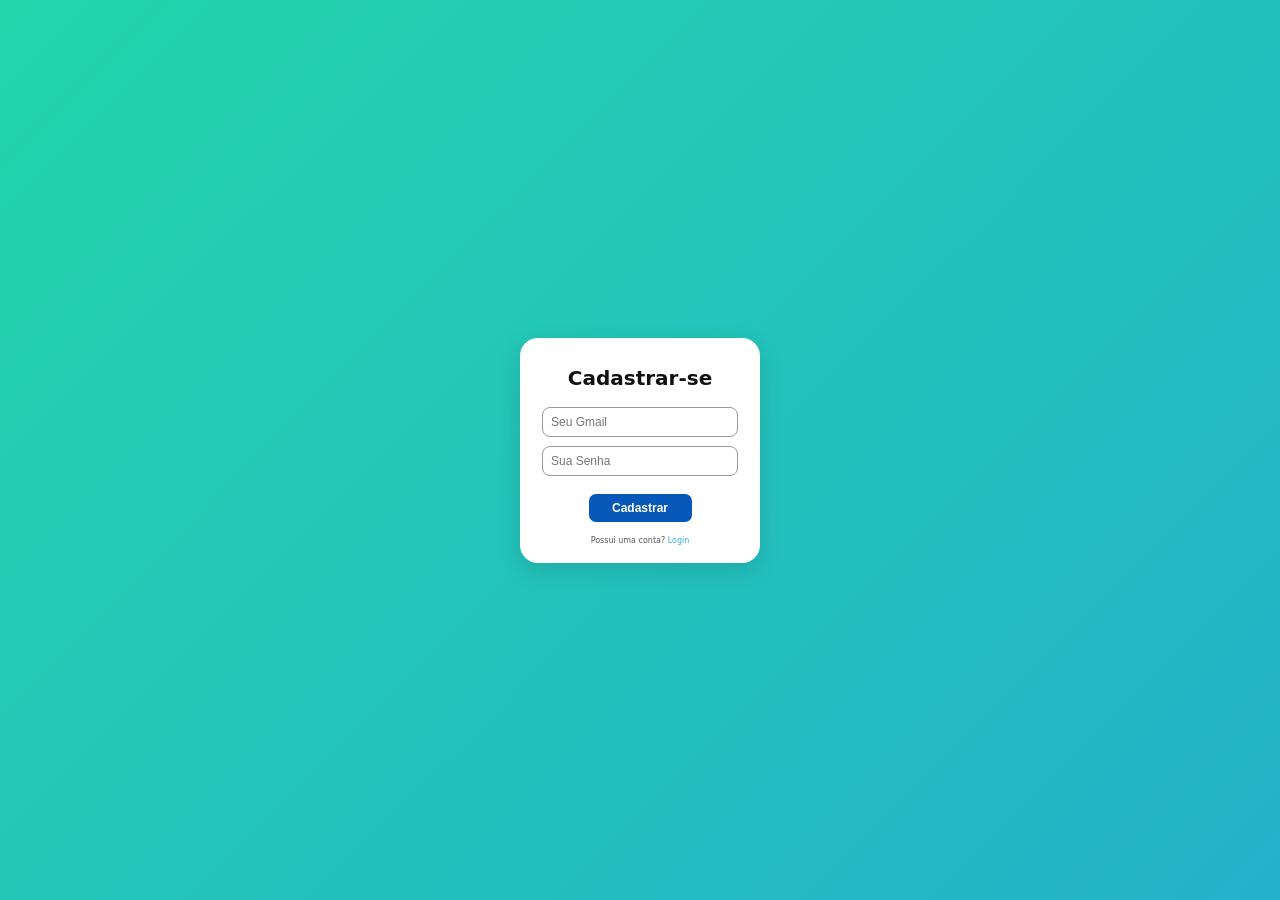
<file: Front-end/cadastro.html>
<!DOCTYPE html>
<html lang="pt-BR">
<head>
    <meta charset="UTF-8">
    <meta name="viewport" content="width=device-width, initial-scale=1.0">
    <title>Cadastrar-se</title>
    <link rel="stylesheet" href="inicio.css ">
</head>
<body>

    <div class="login-container">

        <h1>Cadastrar-se</h1>

        <form onsubmit="cadastrar(event)">
            <input type="text" id="gmail" placeholder="Seu Gmail" required>
            <input type="password" id="senha" placeholder="Sua Senha" required>
            <button type="submit">Cadastrar</button>
        </form>

        <p>
            Possui uma conta?
            <a href="login.html">Login</a>
        </p>

    </div>
    <script src="login.js"></script>
</body>
</html>
</file>
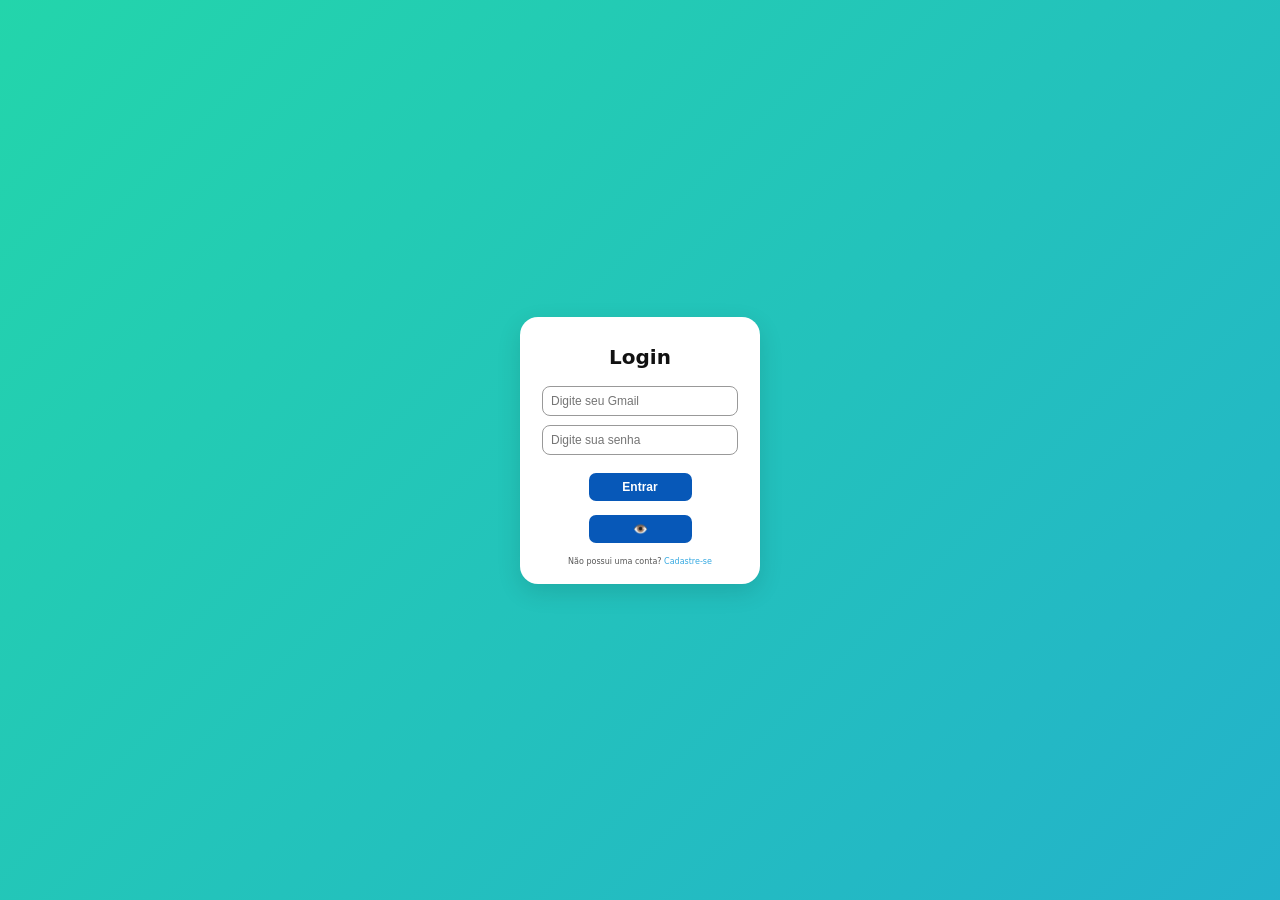
<file: Front-end/login.html>
<!DOCTYPE html>
<html lang="pt-BR">
<head>
    <meta charset="UTF-8">
    <meta name="viewport" content="width=device-width, initial-scale=1.0">
    <title>Login</title>
    <link rel="stylesheet" href="inicio.css">
</head>
<body>

    <div class="login-container">
        <h1>Login</h1>

        <form onsubmit="entrar(event)">
            <input type="text" id="gmail" placeholder="Digite seu Gmail" required>
            <input type="password" id="senha" placeholder="Digite sua senha" required>
            <button type="submit">Entrar</button>
            <div class="campo-senha">
        
            <button type="button" id="btn-olho" onclick="alternarSenha()">👁️</button>
        </div>
        </form>
        

        <p>
            Não possui uma conta?
            <a href="cadastro.html">Cadastre-se</a>
        </p>
    </div>
    <script src="login.js"></script>
</body>
</html>
</file>
<file: Front-end/inicio.css>
* {
    margin: 0;
    padding: 0;
    box-sizing: border-box;
}

body {
    min-height: 100vh;
    display: flex;
    justify-content: center;
    align-items: center;
    background-color: #f8f8f8;
    font-family: Arial, sans-serif;
}

.login-container {
    width: 240px;
    padding: 28px 22px 18px;
    background-color: white;
    border-radius: 18px;
    box-shadow: 0 8px 25px rgba(0, 0, 0, 0.12);
}

h1 {
    text-align: center;
    font-size: 20px;
    margin-bottom: 17px;
    color: #111;
}

label {
    display: block;
    font-size: 9px;
    color: #333;
    margin-bottom: 4px;
}

input {
    width: 100%;
    height: 30px;
    border: 1px solid #999;
    border-radius: 8px;
    outline: none;
    padding: 0 8px;
    margin-bottom: 9px;
    font-size: 12px;
}

input:focus {
    border-color: #0758b8;
}

button {
    display: block;
    width: 103px;
    height: 28px;
    margin: 9px auto 14px;
    border: none;
    border-radius: 7px;
    background-color: #0758b8;
    color: white;
    font-size: 12px;
    font-weight: bold;
    cursor: pointer;
}

button:hover {
    background-color: #064b9d;
}

p {
    text-align: center;
    font-size: 8px;
    color: #555;
}

a {
    color: #36a9e1;
    text-decoration: none;
}

a:hover {
    text-decoration: underline;
}
body {
  margin: 0;
  height: 100vh;
  display: flex;
  justify-content: center;
  align-items: center;
  font-family: system-ui, sans-serif;
  
  /* Gradiente dinâmico */
  background: linear-gradient(-45deg, #ee7752, #e73c7e, #23a6d5, #23d5ab);
  background-size: 400% 400%;
  animation: gradienteAnimado 12s ease infinite;
}

@keyframes gradienteAnimado {
  0% { background-position: 0% 50%; }
  50% { background-position: 100% 50%; }
  100% { background-position: 0% 50%; }
}
</file>
